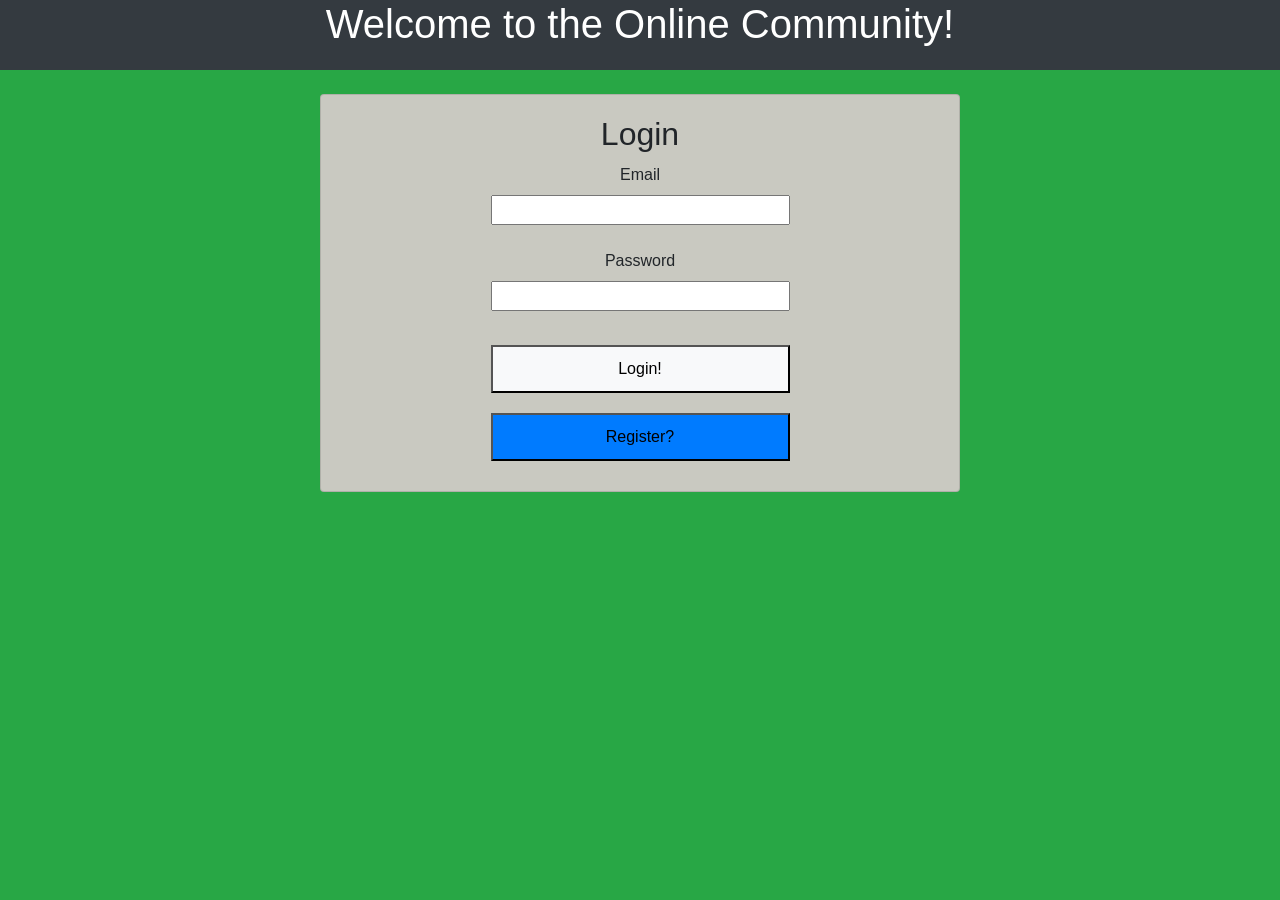
<file: index.html>
<!DOCTYPE html>
<html lang="en">
<head>
    <meta charset="UTF-8">
    <meta name="viewport" content="width=device-width, initial-scale=1.0">
    <title>Online Community</title>
    <link rel="stylesheet" href="https://cdn.jsdelivr.net/npm/bootstrap@4.5.3/dist/css/bootstrap.min.css" integrity="sha384-TX8t27EcRE3e/ihU7zmQxVncDAy5uIKz4rEkgIXeMed4M0jlfIDPvg6uqKI2xXr2" crossorigin="anonymous">
    <link rel="stylesheet" href="styles.css">
    <script src="main.js"></script>
</head>
<body class="bg-success">
    <center>
        <div class="bg-dark text-white" style="height:70px">
            <h1> Welcome to the Online Community!</h1>
        </div> 
        <br>

        <div class='card register-card'>
            <div class="card-body">

                <h2>Login</h2>
            <div>
                <label for="s_email">Email</label><br>
                <input type="text" name="s_email" id="s_email">
            </div>
            <br>
            <div>
                <label for="s_password">Password</label><br>
                <input type="password" name="s_password" id="s_password">
            </div>
            <br>
            <div class="button-lineup" >
                <button id="login" onclick="login()" class="bg-light">Login!</button>
            </div>
            <div class="button-lineup" >
                <form action="https://sakshi-7699.github.io/Online-community/OC-App-master/OC-App-master/register.html">
                     <button  class="bg-primary" id="register-button">Register?</button></a>
                </form>
            </div>

            </div>
        </div>
    </center>

    <script src="https://code.jquery.com/jquery-3.5.1.slim.min.js" integrity="sha384-DfXdz2htPH0lsSSs5nCTpuj/zy4C+OGpamoFVy38MVBnE+IbbVYUew+OrCXaRkfj" crossorigin="anonymous"></script>
    <script src="https://cdn.jsdelivr.net/npm/popper.js@1.16.1/dist/umd/popper.min.js" integrity="sha384-9/reFTGAW83EW2RDu2S0VKaIzap3H66lZH81PoYlFhbGU+6BZp6G7niu735Sk7lN" crossorigin="anonymous"></script>
    <script src="https://cdn.jsdelivr.net/npm/bootstrap@4.5.3/dist/js/bootstrap.min.js" integrity="sha384-w1Q4orYjBQndcko6MimVbzY0tgp4pWB4lZ7lr30WKz0vr/aWKhXdBNmNb5D92v7s" crossorigin="anonymous"></script>   
</body>
</html>
</file>
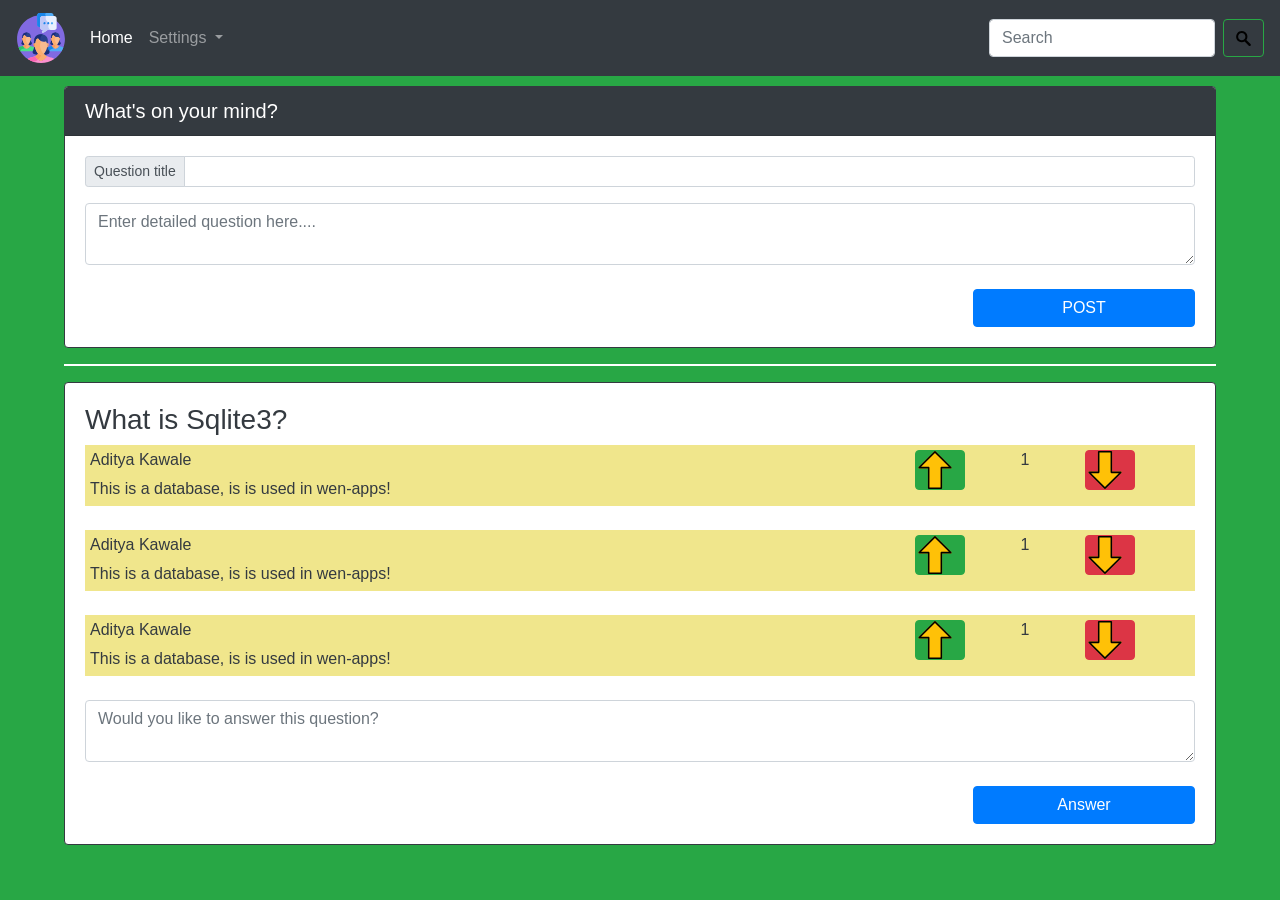
<file: dashboard.html>
<!DOCTYPE html>
<html lang="en">
<head>
    <meta charset="UTF-8">
    <meta name="viewport" content="width=device-width, initial-scale=1.0">
    <title>Document</title>
    <link rel="stylesheet" href="https://cdn.jsdelivr.net/npm/bootstrap@4.5.3/dist/css/bootstrap.min.css" integrity="sha384-TX8t27EcRE3e/ihU7zmQxVncDAy5uIKz4rEkgIXeMed4M0jlfIDPvg6uqKI2xXr2" crossorigin="anonymous">
    <link rel="stylesheet" href="dashboard-styles.css">
</head>


<body class="bg-success">
    
    <div class="header">
        <nav class="navbar navbar-expand-lg navbar-dark bg-dark">
            <a class="navbar-brand" href="#">
                <img src="./chat-group.svg" width="50" height="50" alt="" loading="lazy">
              </a>
            <button class="navbar-toggler" type="button" data-toggle="collapse" data-target="#navbarSupportedContent" aria-controls="navbarSupportedContent" aria-expanded="false" aria-label="Toggle navigation">
              <span class="navbar-toggler-icon"></span>
            </button>
          
            <div class="collapse navbar-collapse" id="navbarSupportedContent">
              <ul class="navbar-nav mr-auto">
                <li class="nav-item active">
                  <a class="nav-link" href="#">Home <span class="sr-only">(current)</span></a>
                </li>
                <li class="nav-item dropdown">
                  <a class="nav-link dropdown-toggle" href="#" id="navbarDropdown" role="button" data-toggle="dropdown" aria-haspopup="true" aria-expanded="false">
                    Settings
                  </a>
                  <div class="dropdown-menu" aria-labelledby="navbarDropdown">
                    <a class="dropdown-item" href="#">Profile</a>
                    <a class="dropdown-item" href="#">Change Password</a>
                    <div class="dropdown-divider"></div>
                    <a class="dropdown-item" href="https://sakshi-7699.github.io/Online-community/OC-App-master/OC-App-master/">Logout</a>
                  </div>
                </li>
              </ul>

              <form class="form-inline my-2 my-lg-0">
                <div style="display: flex; flex-direction: row;">
                    <input class="form-control mr-sm-2" type="search" placeholder="Search" aria-label="Search">
                    <button class="btn btn-outline-success my-2 my-sm-0" type="submit" id="search">
                        <img src="./magnifying-glass.svg" width="15" height="15" alt="">
                    </button>
                </div>
              </form>
            </div>
          </nav>
    </div>

    <div class="main">
        <div class="card text-white border-dark" id="new-question">
            <h5 class="card-header bg-dark">What's on your mind?</h5>
            <div class="card-body">
                <div class="input-group input-group-sm mb-3">
                    <div class="input-group-prepend">
                      <span class="input-group-text" id="inputGroup-sizing-sm">Question title</span>
                    </div>
                    <input type="text" class="form-control" aria-label="Sizing example input" aria-describedby="inputGroup-sizing-sm">
                </div>

                <div class="input-group">
                    <textarea class="form-control" aria-label="With textarea" placeholder="Enter detailed question here...."></textarea>
                </div>
                  <br>
                <a href="#" class="btn btn-primary" id="post-button">POST</a>
              
            </div>
          </div>

          <hr style="height:2px;border-width:0;color:gray;background-color:white">

        <div class="card text-dark border-dark" id="new-question">
                <div class="card-body">
                    <div id="question-title">
                        <h3>What is Sqlite3?</h3>
                    </div>

                    <div class="answer-set">
                        <div class="answer">
                            <div class="answer-text">
                                <div class="answer-author"><h6>Aditya Kawale</h6></div>
                                <div class="answer-content">This is a database, is is used in wen-apps!</div>
                            </div>
                            <div class="points-system">
                                <button class="btn btn-success" style="background-image: url(up-arrow.svg);background-repeat: no-repeat;"></button>
                                <h6 class="points">1</h6>
                                <button class="btn btn-danger" style="background-image: url(down-arrow.svg);background-repeat: no-repeat;"></button>
                            </div>  
                        </div>
                        <br>

                        <div class="answer">
                            <div class="answer-text">
                                <div class="answer-author"><h6>Aditya Kawale</h6></div>
                                <div class="answer-content">This is a database, is is used in wen-apps!</div>
                            </div>
                            <div class="points-system">
                                <button class="btn btn-success" style="background-image: url(up-arrow.svg);background-repeat: no-repeat;"></button>
                                <h6 class="points">1</h6>
                                <button class="btn btn-danger" style="background-image: url(down-arrow.svg);background-repeat: no-repeat;"></button>
                            </div>  
                        </div>
                        <br>

                        <div class="answer">
                            <div class="answer-text">
                                <div class="answer-author"><h6>Aditya Kawale</h6></div>
                                <div class="answer-content">This is a database, is is used in wen-apps!</div>
                            </div>
                            <div class="points-system">
                                <button class="btn btn-success" style="background-image: url(up-arrow.svg);background-repeat: no-repeat;"></button>
                                <h6 class="points">1</h6>
                                <button class="btn btn-danger" style="background-image: url(down-arrow.svg);background-repeat: no-repeat;"></button>
                            </div>  
                        </div>
                        <br>
                        
                    </div>

                    <div class="input-group">
                        <textarea class="form-control" aria-label="With textarea" placeholder="Would you like to answer this question?"></textarea>
                    </div>
                      <br>
                    <a href="#" class="btn btn-primary" id="post-button">Answer</a>
                </div> 


        </div>  
                    
    </div>
        



    <script src="https://code.jquery.com/jquery-3.5.1.slim.min.js" integrity="sha384-DfXdz2htPH0lsSSs5nCTpuj/zy4C+OGpamoFVy38MVBnE+IbbVYUew+OrCXaRkfj" crossorigin="anonymous"></script>
    <script src="https://cdn.jsdelivr.net/npm/popper.js@1.16.1/dist/umd/popper.min.js" integrity="sha384-9/reFTGAW83EW2RDu2S0VKaIzap3H66lZH81PoYlFhbGU+6BZp6G7niu735Sk7lN" crossorigin="anonymous"></script>
    <script src="https://cdn.jsdelivr.net/npm/bootstrap@4.5.3/dist/js/bootstrap.min.js" integrity="sha384-w1Q4orYjBQndcko6MimVbzY0tgp4pWB4lZ7lr30WKz0vr/aWKhXdBNmNb5D92v7s" crossorigin="anonymous"></script>   
</body>
</html>
</file>
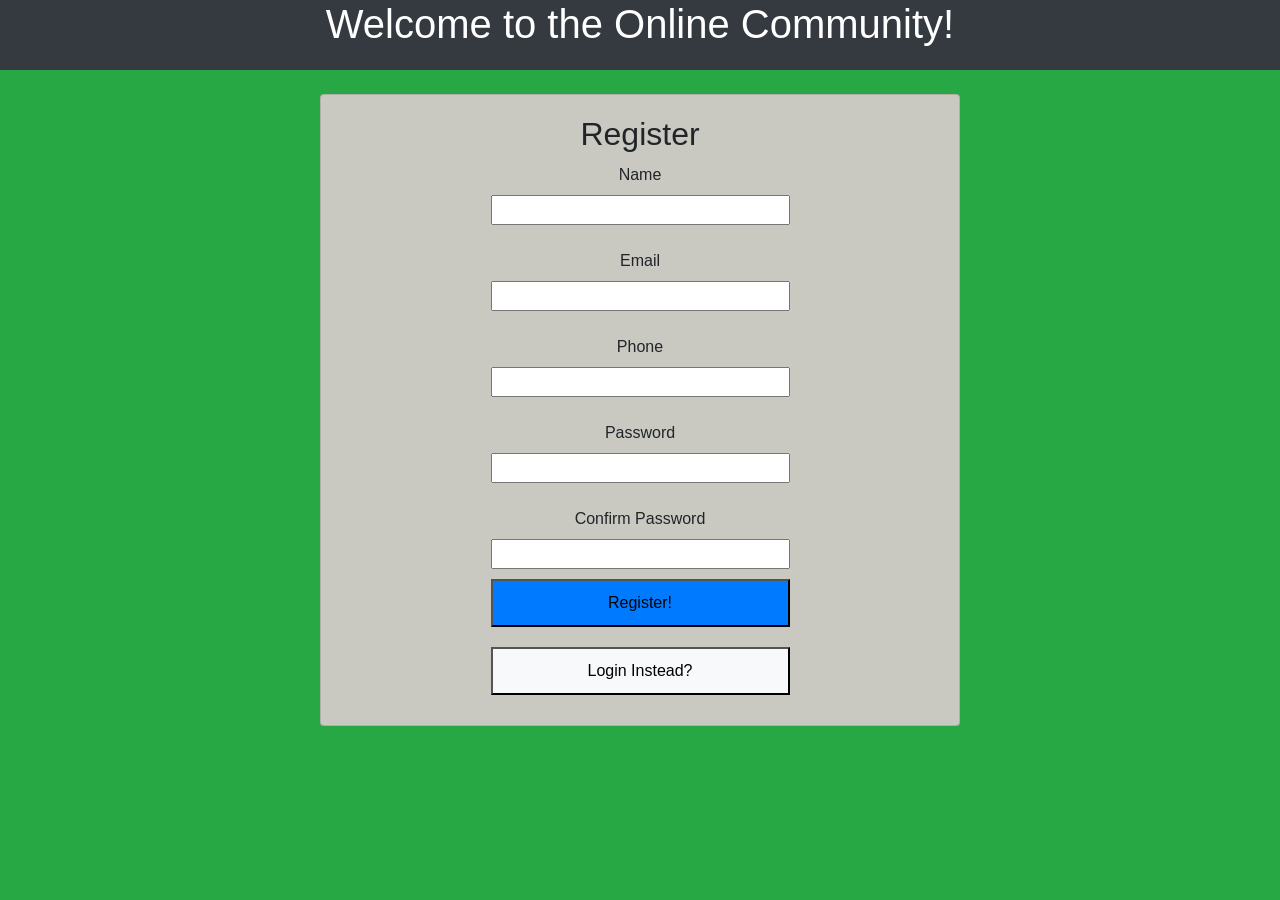
<file: register.html>
<!DOCTYPE html>
<html lang="en">
<head>
    <meta charset="UTF-8">
    <meta name="viewport" content="width=device-width, initial-scale=1.0">
    <title>Online Community</title>
    <link rel="stylesheet" href="https://cdn.jsdelivr.net/npm/bootstrap@4.5.3/dist/css/bootstrap.min.css" integrity="sha384-TX8t27EcRE3e/ihU7zmQxVncDAy5uIKz4rEkgIXeMed4M0jlfIDPvg6uqKI2xXr2" crossorigin="anonymous">
    <link rel="stylesheet" href="styles.css">
    <script src="main.js"></script>
</head>
<body class="bg-success">
    <center>
        <div class="bg-dark text-white" style="height:70px">
            <h1> Welcome to the Online Community!</h1>
        </div> 
        <br>

        <div class='card register-card'>
            <div class="card-body">

                <h2>Register</h2>
            <div>
                <label for="s_name_">Name</label><br>
                <input type="text" name="s_name_" id="s_name_">
            </div>
            <br>
            <div>
                <label for="s_email_">Email</label><br>
                <input type="text" name="s_email_" id="s_email_">
            </div>
            <br>
            <div>
                <label for="s_phone_">Phone</label><br>
                <input type="text" name="s_phone_" id="s_phone_">
            </div>
            <br>
            <div>
                <label for="s_password_">Password</label><br>
                <input type="password" name="s_password_" id="s_password_">
            </div>
            <br>
            <div>
                <label for="c_password_">Confirm Password</label><br>
                <input type="password" name="c_password_" id="c_password_">
            </div>
            <div class="button-lineup" >
                <button class="bg-primary" id="register-button" onclick="register()">Register!</button>
            </div>
            <div class="button-lineup" >
                <button onclick="window.location.href='/index.html'" class="bg-light" id="instead-button" >Login Instead?</button>
            </div>
            </div>
        </div>

        
    </center>

    
    <script src="https://code.jquery.com/jquery-3.5.1.slim.min.js" integrity="sha384-DfXdz2htPH0lsSSs5nCTpuj/zy4C+OGpamoFVy38MVBnE+IbbVYUew+OrCXaRkfj" crossorigin="anonymous"></script>
    <script src="https://cdn.jsdelivr.net/npm/popper.js@1.16.1/dist/umd/popper.min.js" integrity="sha384-9/reFTGAW83EW2RDu2S0VKaIzap3H66lZH81PoYlFhbGU+6BZp6G7niu735Sk7lN" crossorigin="anonymous"></script>
    <script src="https://cdn.jsdelivr.net/npm/bootstrap@4.5.3/dist/js/bootstrap.min.js" integrity="sha384-w1Q4orYjBQndcko6MimVbzY0tgp4pWB4lZ7lr30WKz0vr/aWKhXdBNmNb5D92v7s" crossorigin="anonymous"></script> 
</body>
</html>
</file>
<file: styles.css>
*{
 margin: 0;
}

h2{
    margin-bottom: 10px;
}
.register-card{
    background-color: rgb(201, 201, 193);
}
.register-card{
    width: 50%;
}

.register-card input{
    width: 50%;
    /* padding-top: 10px;
    padding-bottom: 10px;
    margin-top: 5px; */
}

.button-lineup button{
    width: 50%;
    padding: 10px;
    margin:10px;
}

#register-button,#login-button{
    background-color: rgb(12, 64, 207);
}
</file>
<file: dashboard-styles.css>
.main{
    padding-top: 10px;
    margin: 0 5%;
}

nav{
    /* height: 80px; */
}

.btn{
    width: 20%;
}
#new-question{
    display: relative
}

#post-button{
    display: absolute;
    margin:0 0 0 80%;
}

.points-system{
    width: 30%;
    height:40px !important;
    display: flex;
    flex-direction: row;
    justify-content: space-evenly;
}

.points-system button{
    width: 50px !important;
}

.answer{
    display: flex;
    justify-content: space-between;
    background-color: khaki;
    padding: 5px;
}
</file>
